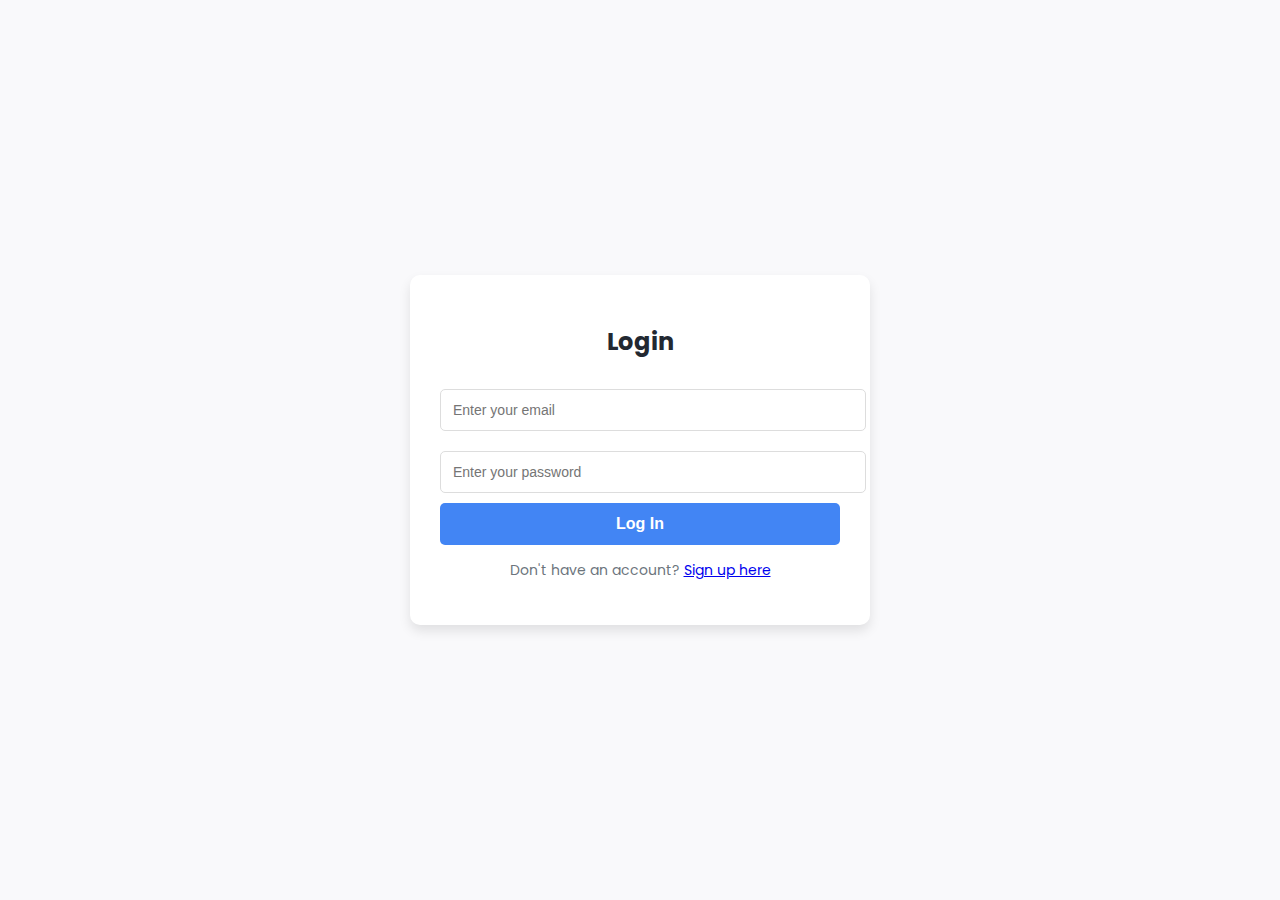
<file: login.html>
<!DOCTYPE html>
<html lang="en">
<head>
    <meta charset="UTF-8">
    <meta name="viewport" content="width=device-width, initial-scale=1.0">
    <title>Login</title>
    <link href="https://fonts.googleapis.com/css2?family=Poppins:wght@300;400;600&display=swap" rel="stylesheet">
    <link rel="stylesheet" href="loginstyle.css">
</head>
<body>
    <div class="container">
        <h2>Login</h2>
        <!-- Login Form -->
        <form id="login-form">
            <input type="email" id="login-username" placeholder="Enter your email" required>
            <input type="password" id="login-password" placeholder="Enter your password" required>
            <button type="submit">Log In</button>
        </form>
        <!-- Signup Redirect -->
        <p class="small-text">Don't have an account? 
            <a href="signup.html" id="signup-link">Sign up here</a>
        </p>
    </div>
    <!-- Link JavaScript -->
    <script src="login.js"></script>
</body>
</html>
</file>
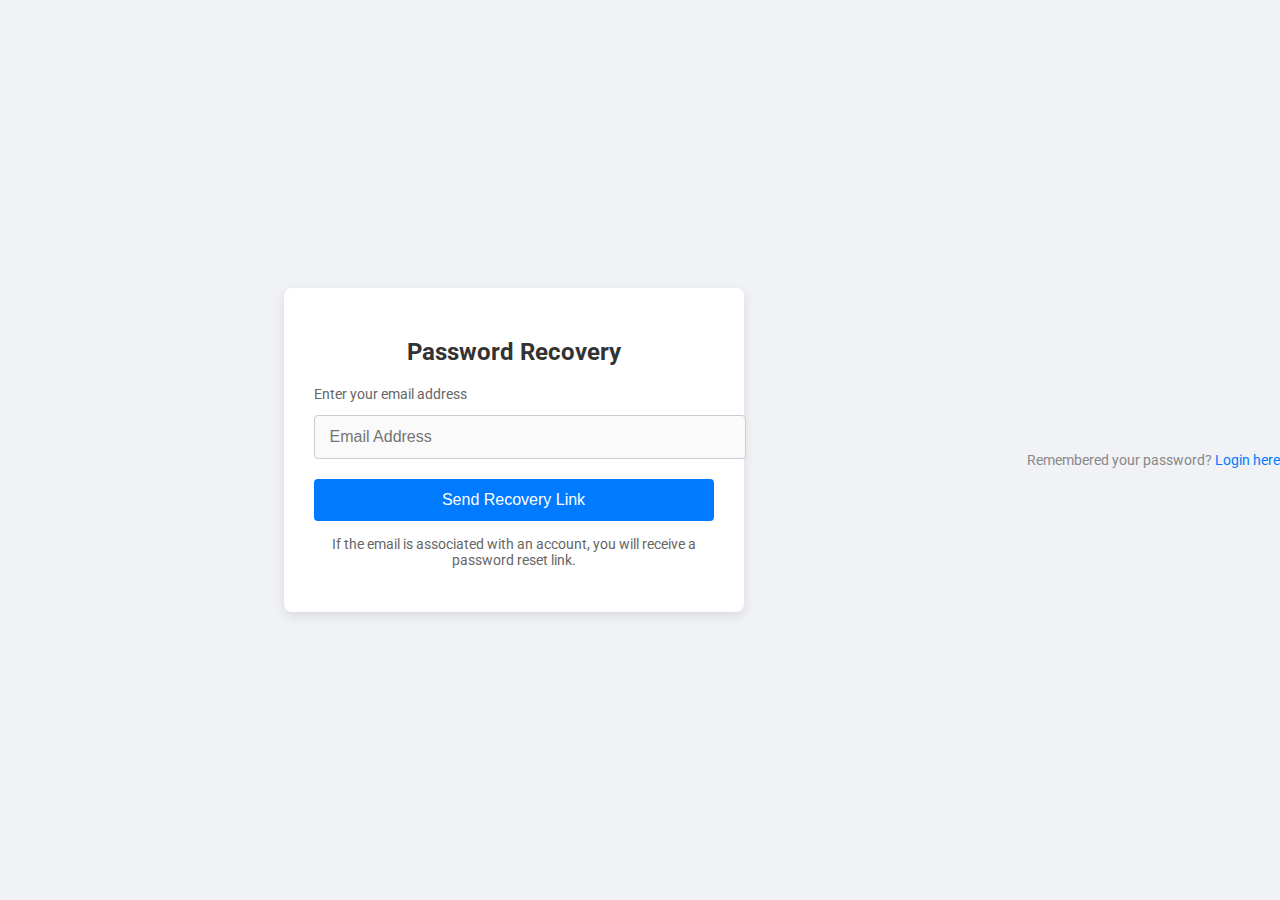
<file: passwordRecovery.html>
<!DOCTYPE html>
<html lang="en">
<head>
    <meta charset="UTF-8">
    <meta name="viewport" content="width=device-width, initial-scale=1.0">
    <title>Password Recovery</title>
    <link href="https://fonts.googleapis.com/css2?family=Roboto:wght@400;500&display=swap" rel="stylesheet">
    <link rel="stylesheet" href="passwordrecoverystyle.css">
</head>
<body>

    <div class="container">
        <h2>Password Recovery</h2>
        <form id="password-recovery-form">
            <div class="input-group">
                <label for="email">Enter your email address</label>
                <input type="email" id="email" name="email" placeholder="Email Address" aria-label="Email Address" required>
            </div>
            <button type="submit">Send Recovery Link</button>
        </form>

        <div class="message">
            <p>If the email is associated with an account, you will receive a password reset link.</p>
        </div>
    </div>

    <div class="footer">
        <p>Remembered your password? <a href="login.html">Login here</a></p>
    </div>

</body>
</html>
</file>
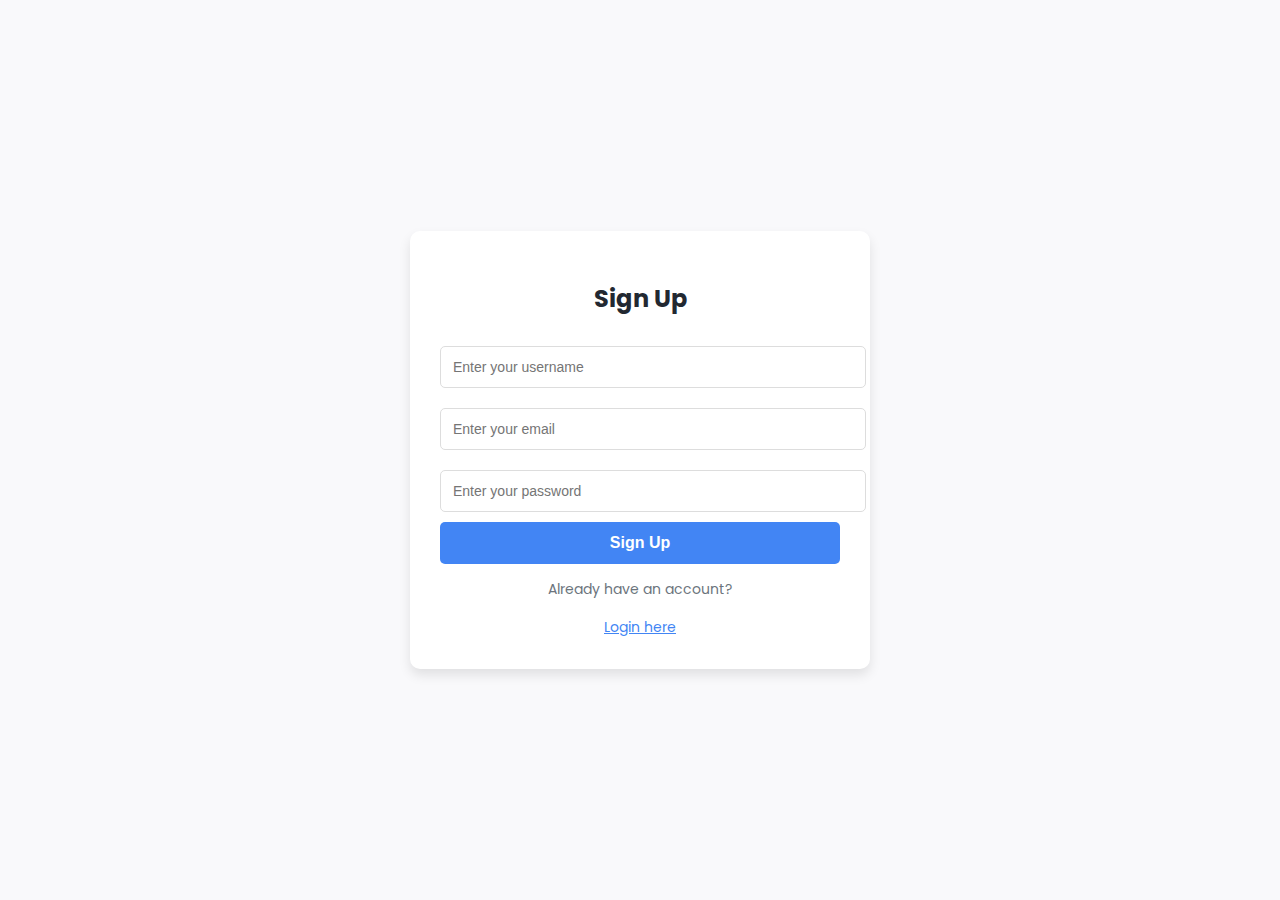
<file: signup.html>
<!DOCTYPE html>
<html lang="en">
<head>
    <meta charset="UTF-8">
    <meta name="viewport" content="width=device-width, initial-scale=1.0">
    <title>Sign Up</title>
    <link href="https://fonts.googleapis.com/css2?family=Poppins:wght@300;400;600&display=swap" rel="stylesheet">
    <link rel="stylesheet" href="loginstyle.css">
</head>
<body>
    <div class="container">
        <h2>Sign Up</h2>
        <!-- Signup Form -->
        <form id="signup-form">
            <input type="text" id="signup-username" placeholder="Enter your username" required>
            <input type="email" id="signup-email" placeholder="Enter your email" required>
            <input type="password" id="signup-password" placeholder="Enter your password" required>
            <button type="submit">Sign Up</button>
        </form>
        <p class="small-text">Already have an account?</p>
        <a href="login.html" class="link-button">Login here</a>
    </div>
    <script src="signup.js"></script>
</body>
</html>
</file>
<file: loginstyle.css>
/* login.css */
body {
    font-family: 'Poppins', Arial, sans-serif;
    background-color: #f9f9fb;
    margin: 0;
    display: flex;
    justify-content: center;
    align-items: center;
    height: 100vh;
}

.container {
    background-color: #ffffff;
    padding: 30px;
    box-shadow: 0 6px 12px rgba(0, 0, 0, 0.1);
    border-radius: 10px;
    width: 100%;
    max-width: 400px;
    text-align: center;
}

h2 {
    font-size: 24px;
    margin-bottom: 20px;
    color: #222831;
}

input {
    width: 100%;
    padding: 12px;
    margin: 10px 0;
    border: 1px solid #ddd;
    border-radius: 5px;
    font-size: 14px;
    transition: border-color 0.3s;
}

input:focus {
    border-color: #4285F4;
    outline: none;
}

button {
    width: 100%;
    padding: 12px;
    background-color: #4285F4;
    color: white;
    border: none;
    border-radius: 5px;
    cursor: pointer;
    font-size: 16px;
    font-weight: bold;
    transition: background-color 0.3s;
}

button:hover {
    background-color: #357ae8;
}

.small-text {
    margin-top: 15px;
    font-size: 14px;
    color: #6c757d;
}

.link-button {
    background-color: transparent;
    border: none;
    color: #4285F4;
    cursor: pointer;
    text-decoration: underline;
    font-size: 14px;
    margin-top: 10px;
}

.link-button:hover {
    text-decoration: none;
    color: #357ae8;
}

/* Mobile responsiveness */
@media (max-width: 600px) {
    .container {
        padding: 20px;
    }

    h2 {
        font-size: 20px;
    }

    input, button {
        font-size: 14px;
    }
}
</file>
<file: passwordrecoverystyle.css>
/* General Styling */
body {
    font-family: 'Roboto', sans-serif;
    background-color: #f0f2f5;
    margin: 0;
    padding: 0;
    display: flex;
    justify-content: center;
    align-items: center;
    min-height: 100vh;
}

.container {
    max-width: 400px;
    width: 90%;
    margin: auto;
    background-color: white;
    padding: 30px;
    border-radius: 8px;
    box-shadow: 0 4px 12px rgba(0, 0, 0, 0.1);
}

h2 {
    font-size: 24px;
    color: #333;
    text-align: center;
    margin-bottom: 20px;
}

/* Input Group */
.input-group {
    margin-bottom: 20px;
}

label {
    font-size: 14px;
    color: #666;
    margin-bottom: 8px;
    display: block;
}

input[type="email"] {
    width: 100%;
    padding: 12px 15px;
    font-size: 16px;
    border: 1px solid #ccc;
    border-radius: 4px;
    background-color: #fafafa;
    margin-top: 5px;
    transition: border-color 0.3s, background-color 0.3s;
}

input[type="email"]:focus {
    border-color: #007bff;
    outline: none;
    background-color: #ffffff;
}

/* Button Styling */
button {
    width: 100%;
    padding: 12px;
    background-color: #007bff;
    color: white;
    font-size: 16px;
    border: none;
    border-radius: 4px;
    cursor: pointer;
    transition: background-color 0.3s;
}

button:hover {
    background-color: #0056b3;
}

/* Message Section */
.message {
    text-align: center;
    font-size: 14px;
    color: #666;
    margin-top: 15px;
}

.message a {
    color: #007bff;
    text-decoration: none;
}

.message a:hover {
    text-decoration: underline;
}

/* Footer Section */
.footer {
    text-align: center;
    font-size: 14px;
    color: #888;
    margin-top: 20px;
}

.footer a {
    color: #007bff;
    text-decoration: none;
}

.footer a:hover {
    text-decoration: underline;
}

/* Mobile Responsiveness */
@media (max-width: 600px) {
    .container {
        padding: 20px;
    }

    h2 {
        font-size: 20px;
    }

    input[type="email"],
    button {
        font-size: 14px;
    }
}
</file>
